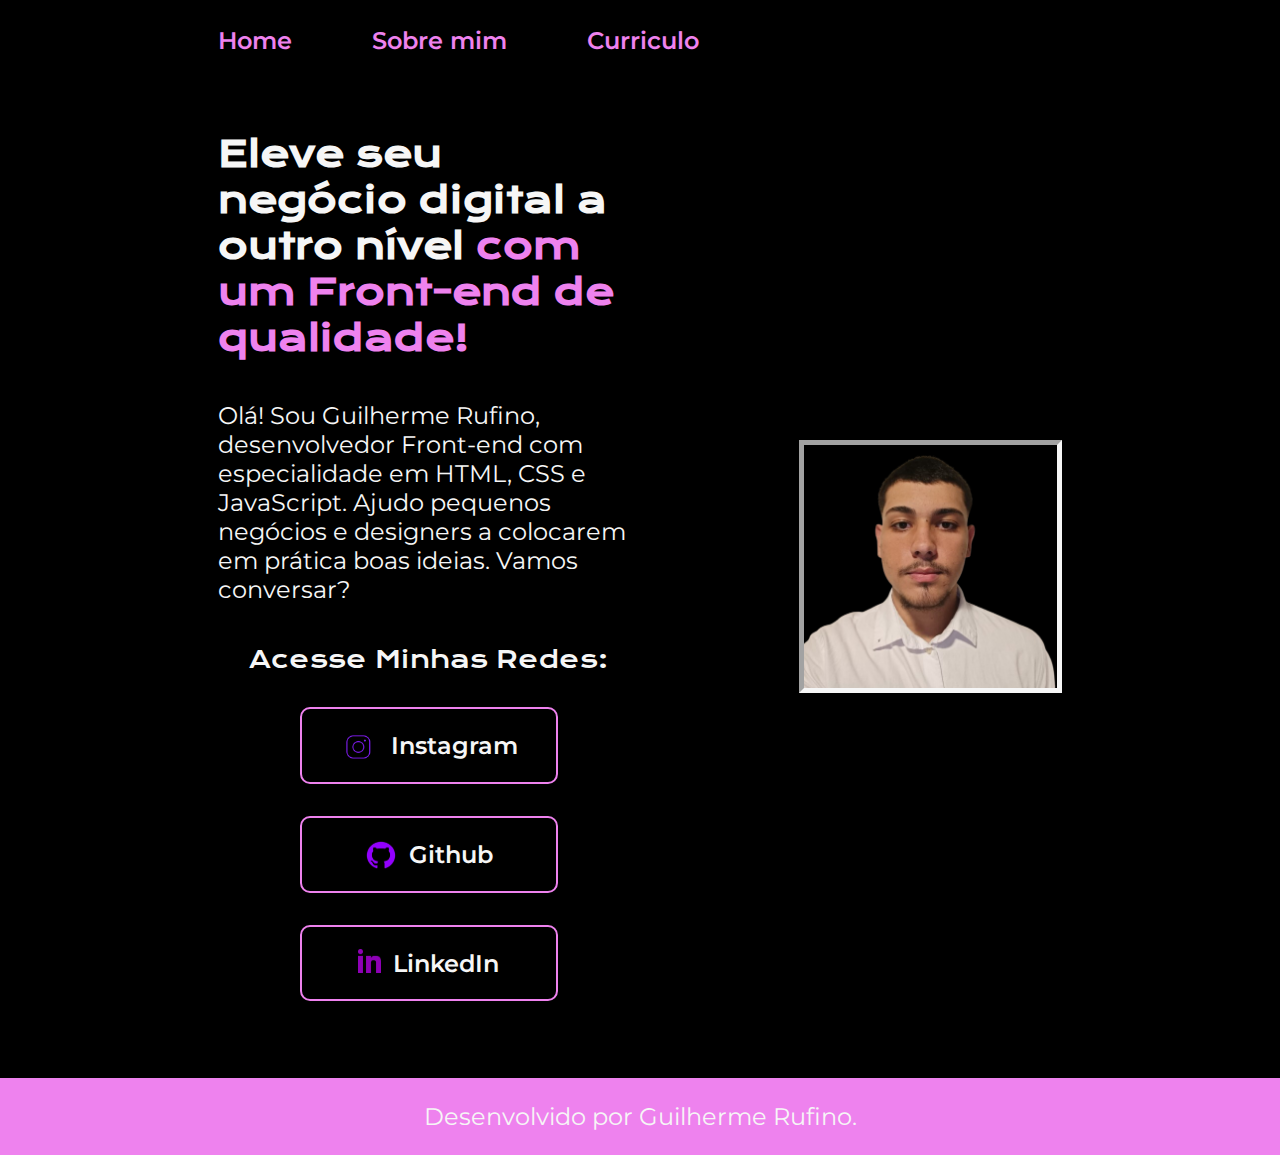
<file: index.html>
<!DOCTYPE html>
<html lang="pt-BR">
<head>
    <meta charset="UTF-8">
    <meta name="viewport" content="width=device-width, initial-scale=1.0">
    <title>Menu</title>
    <link rel="stylesheet" href="./styles/style.css">
</head>
<body>
    <header class="cabecalho">
        <nav class="cabecalho_menu">
            <a class="cabecalho_links" href="index.html">Home</a>
            <a class="cabecalho_links" href="about.html">Sobre mim</a>
            <a class="cabecalho_links" href="curriculo.html">Curriculo</a>
        </nav>
    </header>
    <main class="apresentacao"> 
        <section class="frases">
        <h1 class="titulo">Eleve seu negócio digital a outro nível <strong class="destaqueTitulo">com um Front-end de qualidade!</strong></h1>
        <p class="paragrafo">Olá! Sou Guilherme Rufino, desenvolvedor Front-end com especialidade em HTML, CSS e JavaScript. Ajudo pequenos negócios e designers a colocarem em prática boas ideias. Vamos conversar? </p>
        <div class="botoes">
        <h2 class="titulo_links">Acesse Minhas Redes:</h2>
        <a class="links" href="https://www.instagram.com/rufino.exe/">
            <img class="imgInsta" src="./assets/insta.png">
            Instagram</a>
        <a class="links" href="https://github.com/Guizao06">
            <img class="imgGit" src="./assets/github.png">
            Github</a>
        <a class="links" href="https://www.linkedin.com/in/guilherme-papaleo006/">
            <img class="imgLinkedin" src="./assets/linkedin.png">
            LinkedIn</a>
        </div>
        </section>
        <img class="imagem" src="./assets/guizao muito poker sem fundo.png">
    </main>
    <footer class="rodape">
        <p>Desenvolvido por Guilherme Rufino.</p>
    </footer>
</body>
</html>
</file>
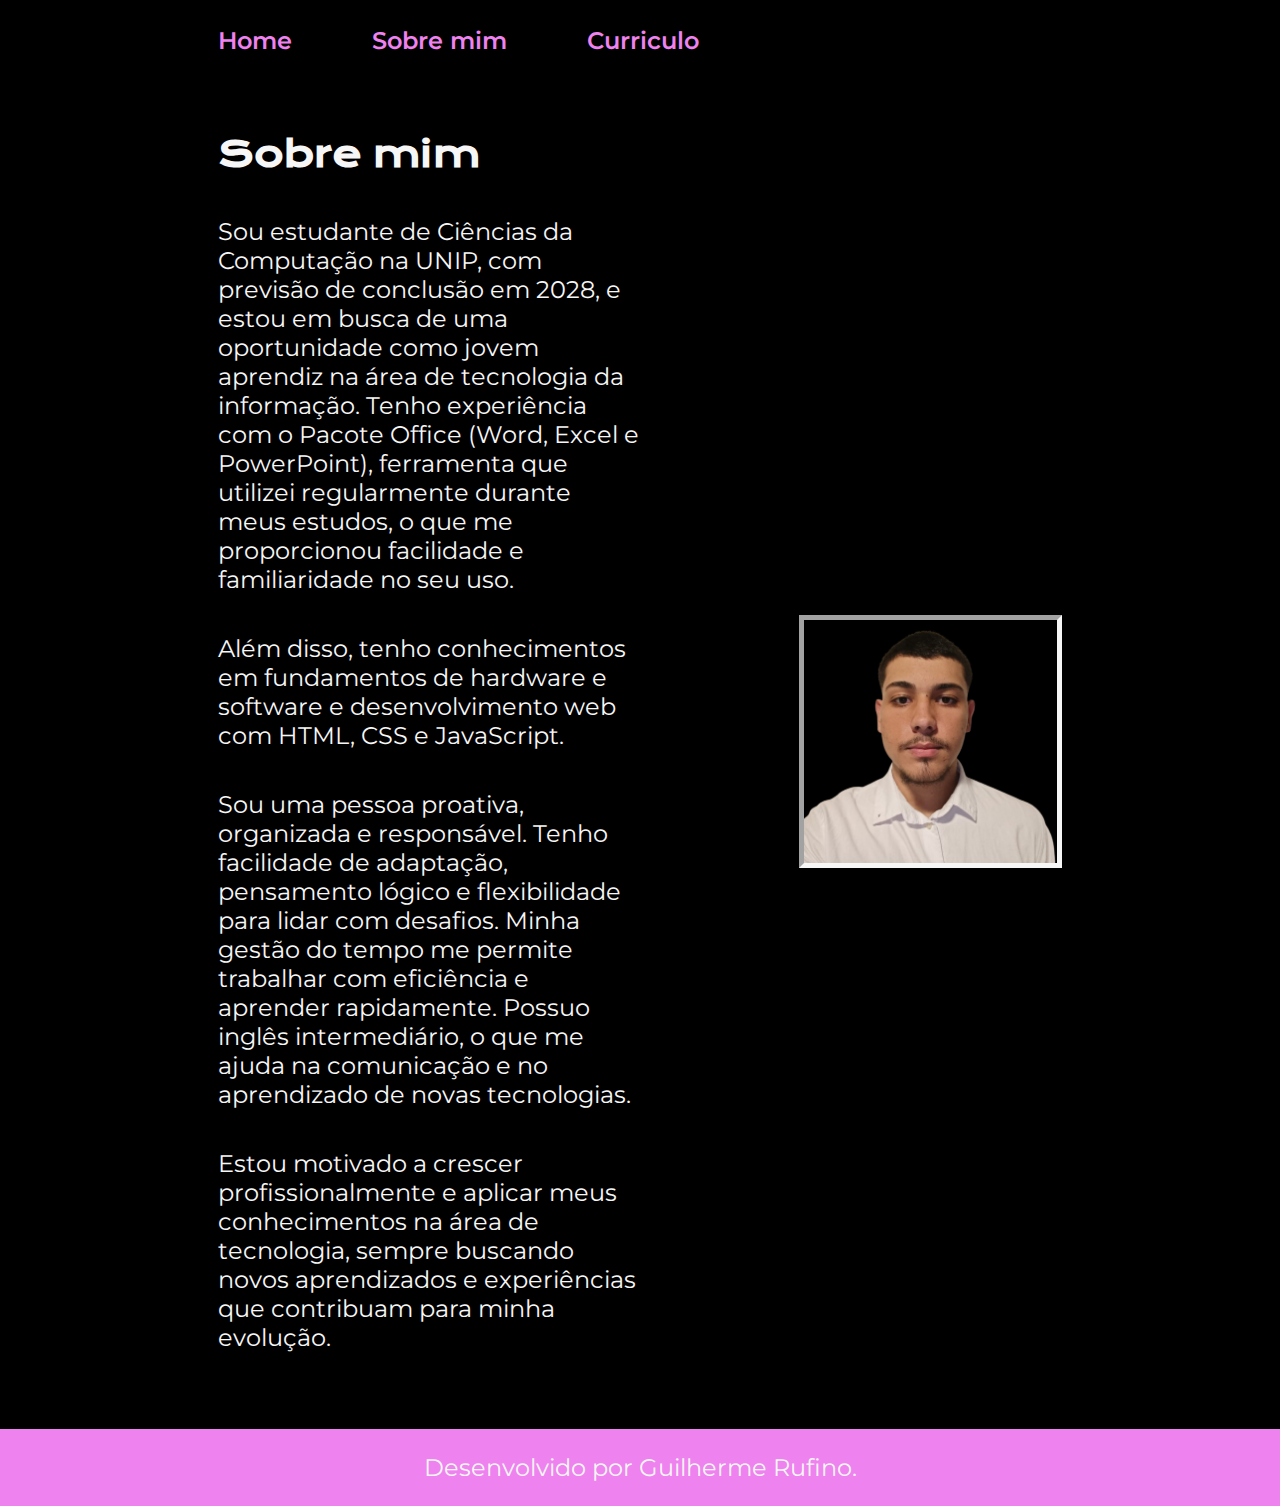
<file: about.html>
<!DOCTYPE html>
<html lang="pt-BR">
<head>
    <meta charset="UTF-8">
    <meta name="viewport" content="width=device-width, initial-scale=1.0">
    <title>Sobre mim</title>
    <link rel="stylesheet" href="./styles/style.css">
</head>
<body>
<header class="cabecalho">
    <nav class="cabecalho_menu">
        <a class="cabecalho_links" href="index.html">Home</a>
        <a class="cabecalho_links" href="about.html">Sobre mim</a>
        <a class="cabecalho_links" href="curriculo.html">Curriculo</a>
    </nav>
</header>

<main class="apresentacao">
    <section class="frases">
        <h1 class="titulo">Sobre mim</h1>
        <p class="paragrafo">Sou estudante de Ciências da Computação na UNIP, com previsão de conclusão em 2028, e estou em busca de uma oportunidade como jovem aprendiz na área de tecnologia da informação. Tenho experiência com o Pacote Office (Word, Excel e PowerPoint), ferramenta que utilizei regularmente durante meus estudos, o que me proporcionou facilidade e familiaridade no seu uso.</p>
        <p class="paragrafo">Além disso, tenho conhecimentos em fundamentos de hardware e software e desenvolvimento web com HTML, CSS e JavaScript.</p>
        <p class="paragrafo">Sou uma pessoa proativa, organizada e responsável. Tenho facilidade de adaptação, pensamento lógico e flexibilidade para lidar com desafios. Minha gestão do tempo me permite trabalhar com eficiência e aprender rapidamente. Possuo inglês intermediário, o que me ajuda na comunicação e no aprendizado de novas tecnologias.</p>
        <p class="paragrafo">Estou motivado a crescer profissionalmente e aplicar meus conhecimentos na área de tecnologia, sempre buscando novos aprendizados e experiências que contribuam para minha evolução.</p>
    </section>
    <img class="imagem" src="./assets/guizao muito poker sem fundo.png">
</main>

<footer class="rodape">
    <p>Desenvolvido por Guilherme Rufino.</p>
</footer>
</body>
</html>
</file>
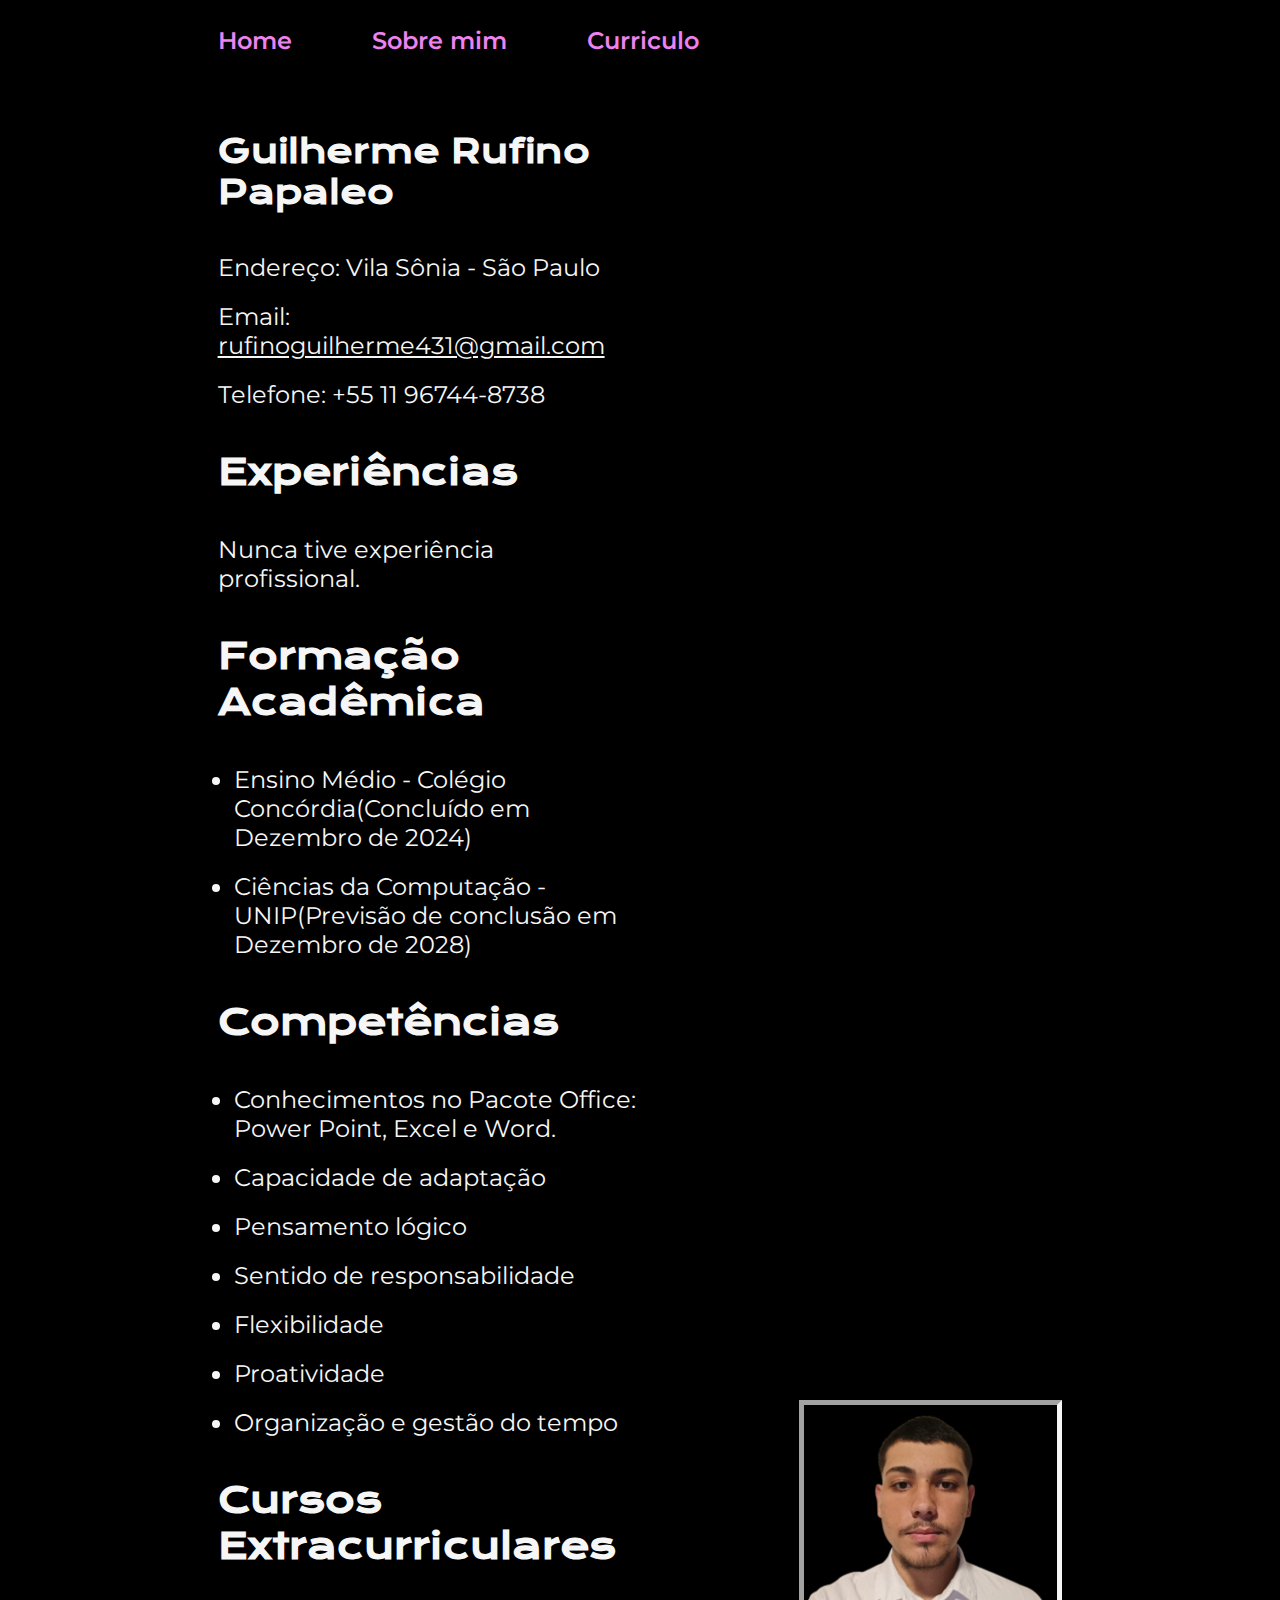
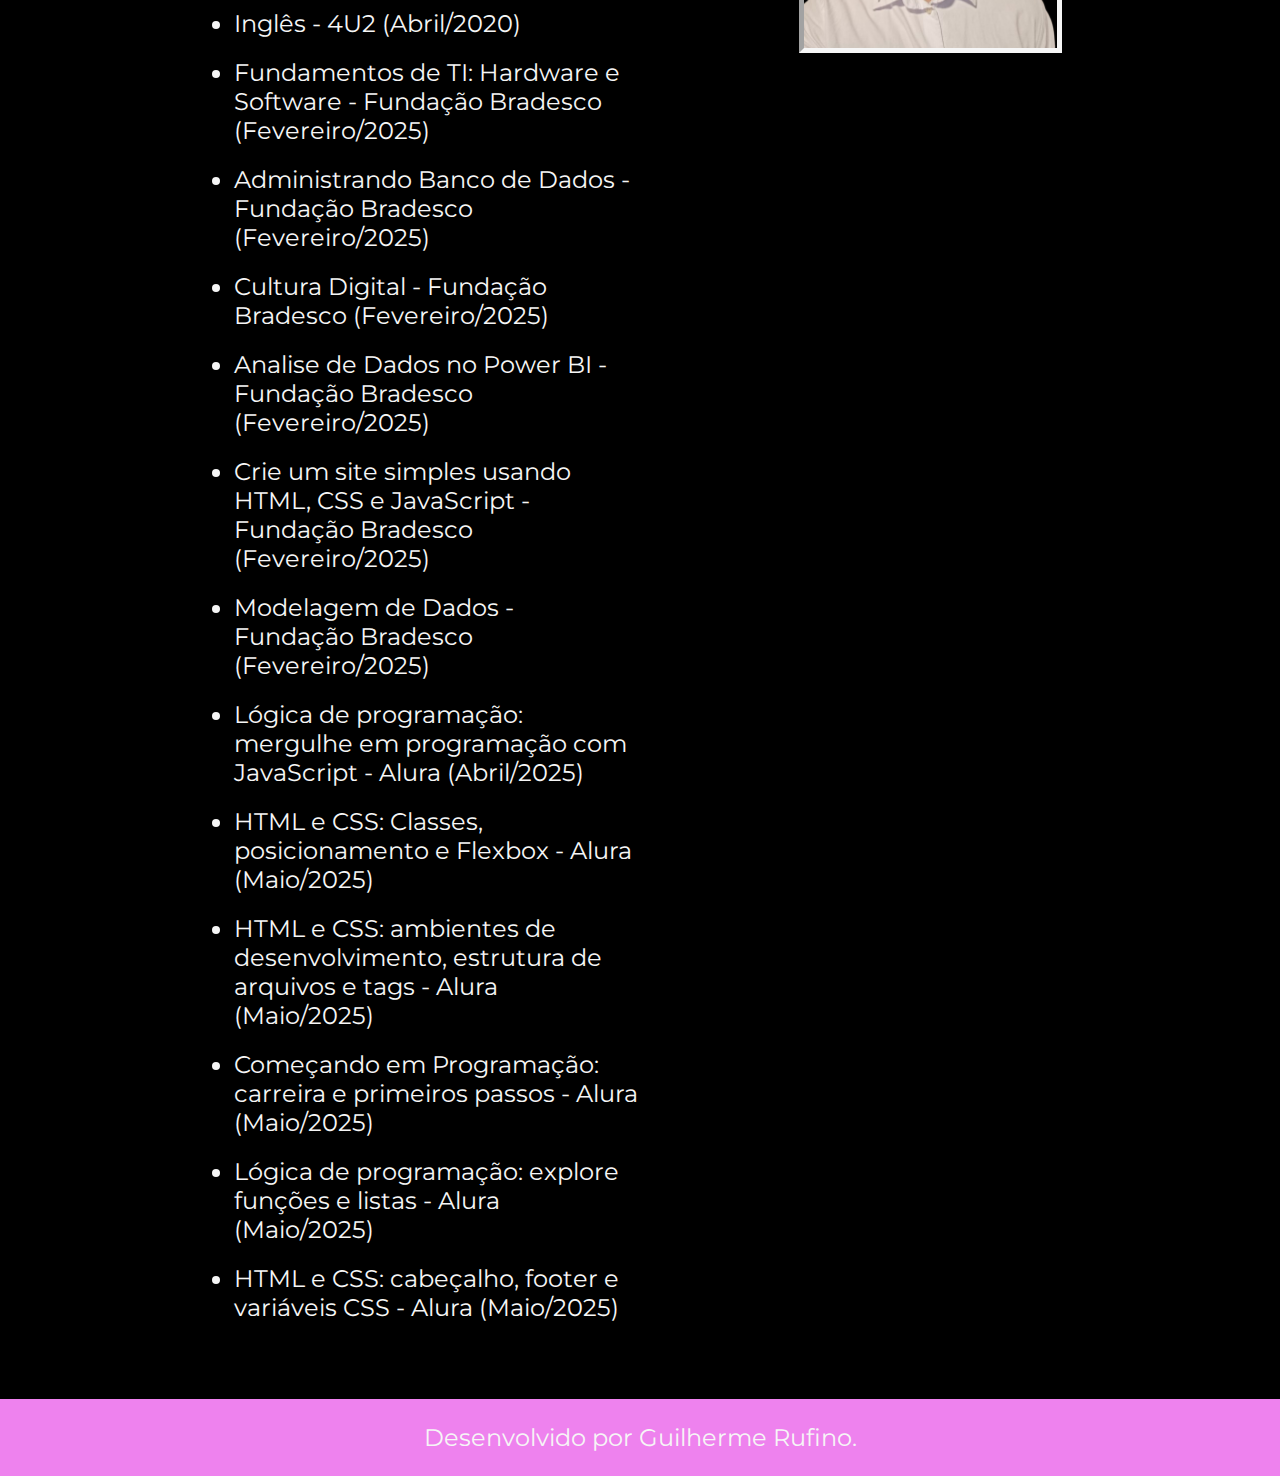
<file: curriculo.html>
<!DOCTYPE html>
<html lang="pt-BR">
<head>
    <meta charset="UTF-8">
    <meta name="viewport" content="width=device-width, initial-scale=1.0">
    <title>Currículo</title>
    <link rel="stylesheet" href="./styles/style.css">
</head>
<body>
    <header class="cabecalho">
        <nav class="cabecalho_menu">
            <a class="cabecalho_links" href="index.html">Home</a>
            <a class="cabecalho_links" href="about.html">Sobre mim</a>
            <a class="cabecalho_links" href="curriculo.html">Curriculo</a>
        </nav>
    </header>

    <main class="apresentacao">
        <section class="frases">
            <h1 class="titulo_curriculo">Guilherme Rufino Papaleo</h1>
            <div class="paragrafo">
                <ul class="listas_curriculo">
                    <li>Endereço: Vila Sônia - São Paulo</li>
                    <li>Email: <a class="link_curriculo" href="mailto:rufinoguilherme431@gmail.com">rufinoguilherme431@gmail.com</a></li>
                    <li>Telefone: +55 11 96744-8738</li>
                </ul>
            </div>

            <h2 class="titulo">Experiências</h2>
            <div class="paragrafo">
            <ul class="listas_curriculo">
                <li>Nunca tive experiência profissional.</li>
            </ul>
            </div>

            <h3 class="titulo">Formação Acadêmica</h3>
            <div class="paragrafo">
                <ul class="listas_curriculo_2">
                    <li>Ensino Médio - Colégio Concórdia(Concluído em Dezembro de 2024) </li>
                    <li>Ciências da Computação - UNIP(Previsão de conclusão em Dezembro de 2028)</li>
                </ul>
            </div>

            <h4 class="titulo">Competências</h4>
            <div class="paragrafo">
                <ul class="listas_curriculo_2">
                    <li>Conhecimentos no Pacote Office: Power Point, Excel e Word.</li>
                    <li>Capacidade de adaptação</li>
                    <li>Pensamento lógico</li>
                    <li>Sentido de responsabilidade</li>
                    <li>Flexibilidade</li>
                    <li>Proatividade</li>
                    <li>Organização e gestão do tempo</li>
                </ul>
            </div>

            <h5 class="titulo"> Cursos Extracurriculares</h5>
            <div class="paragrafo">
                <ul class="listas_curriculo_2">
                 <li>Inglês - 4U2 (Abril/2020)</li>
                 <li>Fundamentos de TI: Hardware e Software - Fundação Bradesco (Fevereiro/2025)</li>
                 <li>Administrando Banco de Dados - Fundação Bradesco (Fevereiro/2025)</li>
                 <li>Cultura Digital - Fundação Bradesco (Fevereiro/2025)</li>
                 <li>Analise de Dados no Power BI - Fundação Bradesco (Fevereiro/2025)</li>
                 <li>Crie um site simples usando HTML, CSS e JavaScript - Fundação Bradesco (Fevereiro/2025)</li>
                 <li>Modelagem de Dados - Fundação Bradesco (Fevereiro/2025)</li>
                 <li>Lógica de programação: mergulhe em programação com JavaScript - Alura (Abril/2025)</li>
                 <li>HTML e CSS: Classes, posicionamento e Flexbox - Alura (Maio/2025)</li>
                 <li>HTML e CSS: ambientes de desenvolvimento, estrutura de arquivos e tags - Alura (Maio/2025)</li>
                 <li>Começando em Programação: carreira e primeiros passos - Alura (Maio/2025)</li>
                 <li>Lógica de programação: explore funções e listas - Alura (Maio/2025)</li>
                 <li>HTML e CSS: cabeçalho, footer e variáveis CSS - Alura (Maio/2025)</li>
                </ul>
            </div>
        </section>
        <img class="imagem" src="./assets/guizao muito poker sem fundo.png">
    </main>

    <footer class="rodape">
        <p>Desenvolvido por Guilherme Rufino.</p>
    </footer>
</body>
</html>
</file>
<file: styles/style.css>
@import url('https://fonts.googleapis.com/css2?family=Krona+One&family=Montserrat:wght@400;600&display=swap');

:root {
    --cor-primaria: #000000;
    --cor-secundaria: #f6f6f6;
    --cor-terciaria: #ee82ee;
    --cor-hover: #272727;

    --fonte-krona: "Krona One", sans-serif;
    --fonte-mont: 'Montserrat', sans-serif;
}

* {
    margin: 0;
    padding: 0;
}

body {
    box-sizing: border-box;
    background-color: var(--cor-primaria);
    color: var(--cor-secundaria);
}

.cabecalho {
    padding: 2% 0 0 17%;
}

.cabecalho_menu {
    display: flex;
    gap: 80px;
}

.cabecalho_links {
    font-family: var(--fonte-mont);
    font-size: 1.5rem;
    font-weight: 600;
    color: var(--cor-terciaria);
    text-decoration: none;
}

.apresentacao {
    padding: 6% 17%;
    display: flex;
    align-items: center;
    justify-content: space-between;
    gap: 82px;
}


.frases {
    width: 50%;
    display: flex;
    flex-direction: column;
    gap: 40px;
}

.titulo {
    font-size: 2.25rem;
    font-family: var(--fonte-krona);
}

.destaqueTitulo {
    color: var(--cor-terciaria);
}

.paragrafo {
    font-size: 1.5rem;
    font-family: var(--fonte-mont);
}

.botoes {
    display: flex;
    justify-content: space-between;
    flex-direction: column;
    align-items: center;
    gap: 32px;      
}

.titulo_links {
    font-family: var(--fonte-krona);
    font-weight: 400;
    font-size: 1.5rem;
}

.links {
    background-color: var(--cor-primaria);
    display: flex;
    justify-content: center;
    gap: 12px;
    width: 60%;
    text-align: center;
    border-radius: 10px;
    font-size: 1.5rem;
    padding: 21.5px 0px;
    text-decoration: none;
    color: var(--cor-secundaria);
    font-family: var(--fonte-mont);
    font-weight: 600;
    border: 2px solid var(--cor-terciaria);
}

.links:hover{
    background-color: var(--cor-hover);
    color: var(--cor-terciaria);
}

.imgInsta {
    width: 40px; 
    height: 30px; 
}

.imgGit {
    width: 32px; 
    height: 30px; 
}

.imgLinkedin {
    width: 23px; 
    height: 24px; 
}

.imagem {
    width: 30%;
    border: 5px inset #f6f6f6;
}

.rodape {
    color: var(--cor-secundaria);
    background-color: var(--cor-terciaria);
    padding: 24px;
    text-align: center;
    font-size: 1.5rem;
    font-family: var(--fonte-mont);
    font-weight: 400;
}

.apresentacao_curriculo {
    padding: 6% 17%;
    display: flex;
    align-items: center;
    justify-content: space-between;
    gap: 82px;
}

.titulo_curriculo {
    font-size: 2.03rem;
    font-family: var(--fonte-krona);
}

.listas_curriculo {
    display: grid;
    gap: 20px;
    list-style-type: none;
}

.listas_curriculo_2 {
    display: grid;
    gap: 20px;
    padding: 0 0 0 4%;
}

.link_curriculo {
    color: var(--cor-secundaria);

}

.link_curriculo:hover {
    color: blue;
}

@media (max-width: 1100px) {
    
    .cabecalho {
        padding: 10% 20% 10% 10%;
    }

    .cabecalho_menu {
        justify-content: center;
    }

    .apresentacao {
        flex-direction: column-reverse;
        padding: 0%;
    }

    .frases {
        width: auto;
    }
}

@media (max-width: 600px) {
    .cabecalho_menu {
        flex-direction: column;
        gap: 20px;
    }

    .botoes {
        width: 100%;
    }

    .imagem {
        width: 60%;
    }

    .apresentacao {
        margin-bottom: 40px;
    }

    .rodape {
        margin-top: 30px;
    }

    .apresentacao_curriculo {
        padding: 20px 5%;
        gap: 40px;
    }

    .frases {
        width: 100%;
        padding: 0;
        text-align: center;
        align-items: flex-start;
    }

    .listas_curriculo,
    .listas_curriculo_2 {
        font-size: 1.2rem;
        word-wrap: break-word;
    }

    .cursos {
        font-size: 2rem;
    }

    .sobre  {
        text-align: center;
        padding: 0 15%;
}
</file>
